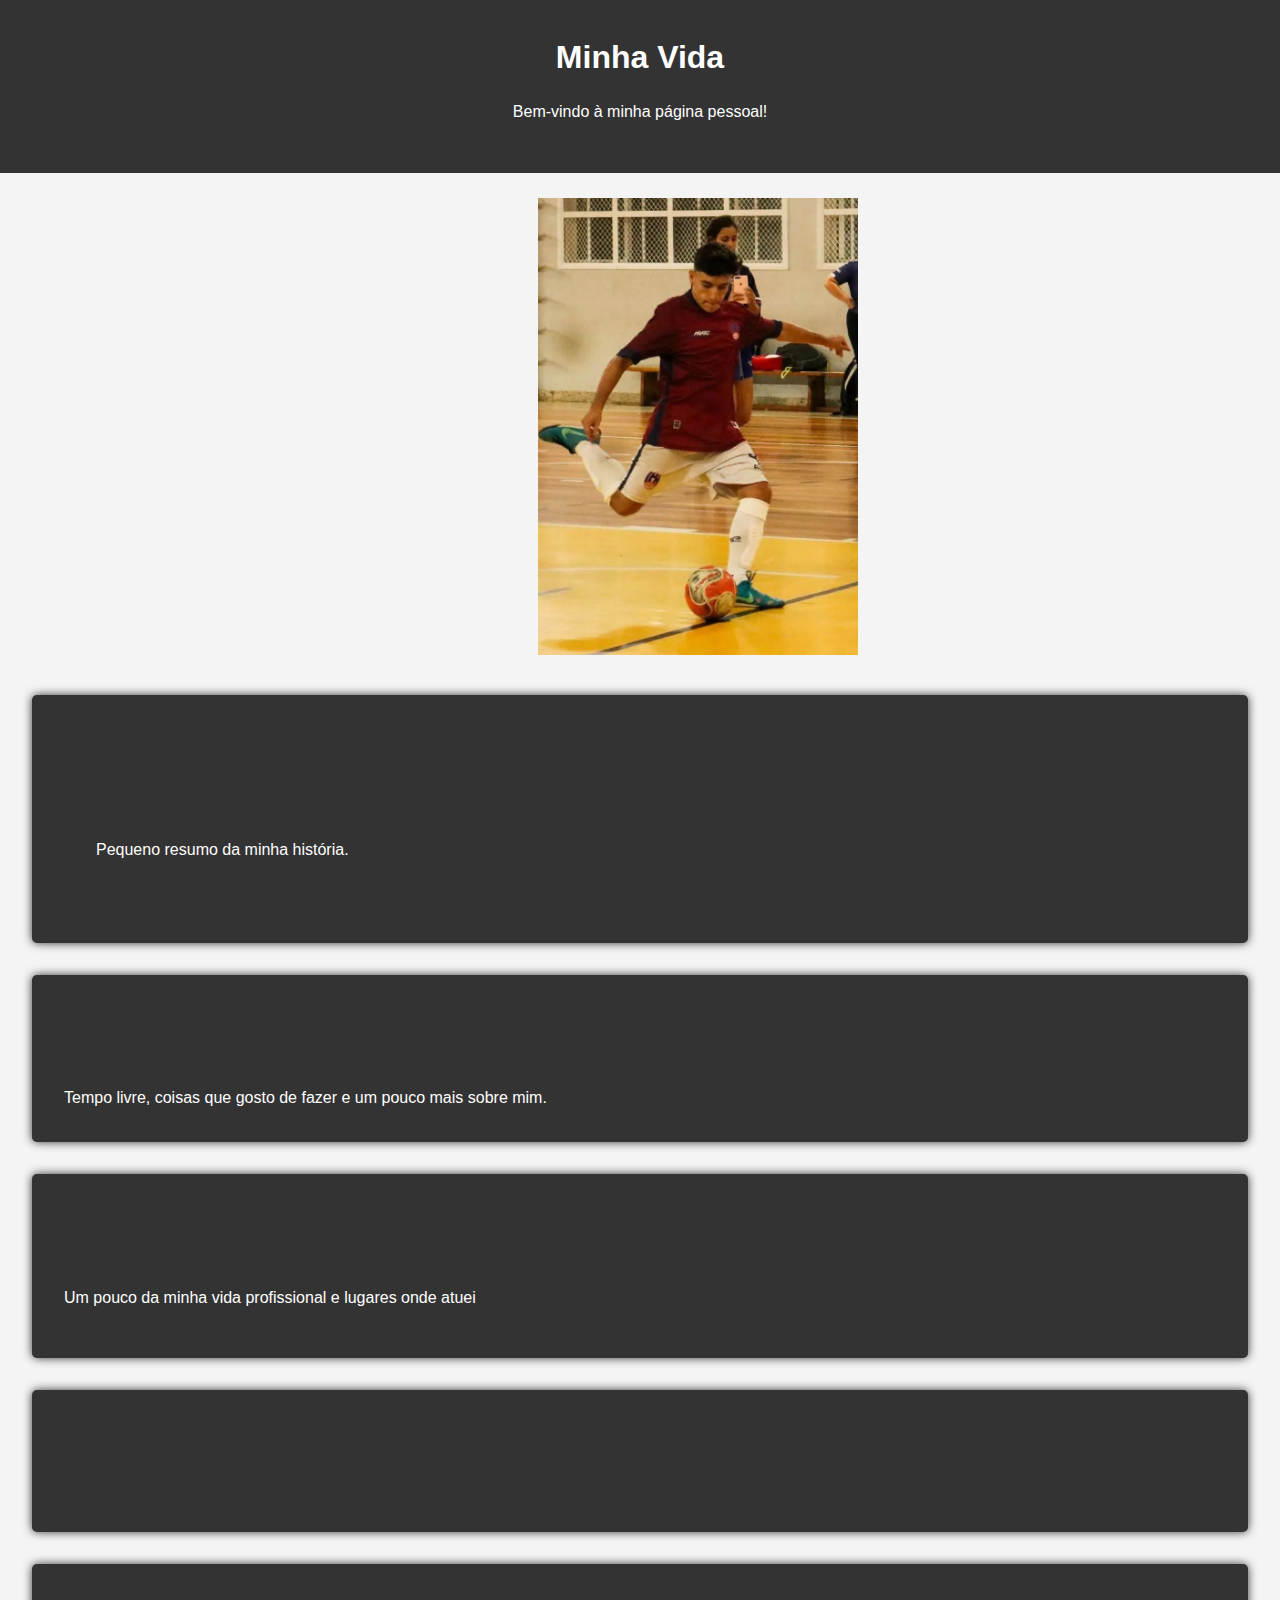
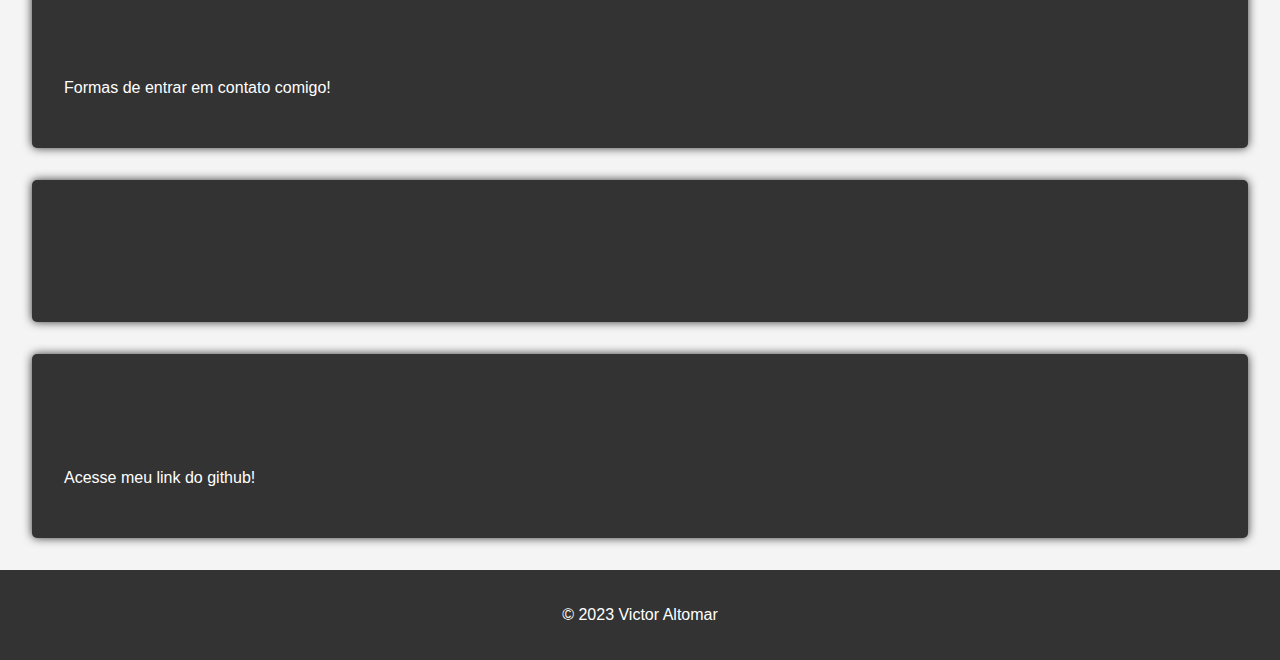
<file: index.html>
<!DOCTYPE html>
<html lang="en">
<head>
    <meta charset="UTF-8">
    <meta name="viewport" content="width=device-width, initial-scale=1.0">
    <title>Landing Page - Vida Pessoal na Ciência da Computação</title>
    <link rel="stylesheet" href="styles.css">
</head>
<body>
    <header>
        <h1>Minha Vida</h1>
        <p>Bem-vindo à minha página pessoal!</p>

    </header> <br>
    <img src="foto.png" alt="minha foto">
    
    <a href="sobre_mim.html" class="button-link">
        <section class="about-me">
            <h2>Quem sou eu</h2>
            <p>Pequeno resumo da minha história.</p>
        </section>
    </a>

    <a href="hobbys.html" class="button-link">
        <section class="education">
            <h2>Hobby e Curiosidades</h2>
            <p>Tempo livre, coisas que gosto de fazer e um pouco mais sobre mim.</p>
        </section>
    </a>

    <a href="projetos.html" class="button-link">
        <section class="projects">
            <h2>Vida Profissional</h2>
            <p>Um pouco da minha vida profissional e lugares onde atuei</p>
        </section>
    </a>

    <a href="serviços.html" class="button-link">
        <section class="serviços">
            <h2>Serviços</h2>
        </section>
    </a>

    <a href="contato.html" class="button-link">
        <section class="contato">
            <h2>Contato</h2>
            <p>Formas de entrar em contato comigo!</p>
        </section>
    </a>

    <a href="curriculo.html" class="button-link">
        <section class="curriculo">
            <h2>Curriculo</h2>
            <p></p>
        </section>
    </a>

    <a href="github.html" class="button-link">
        <section class="github">
            <h2>GitHub</h2>
            <p>Acesse meu link do github!</p>
        </section>
    </a>

    <footer>
        <p>&copy; 2023 Victor Altomar</p>
    </footer>
</body>
</html>
</file>
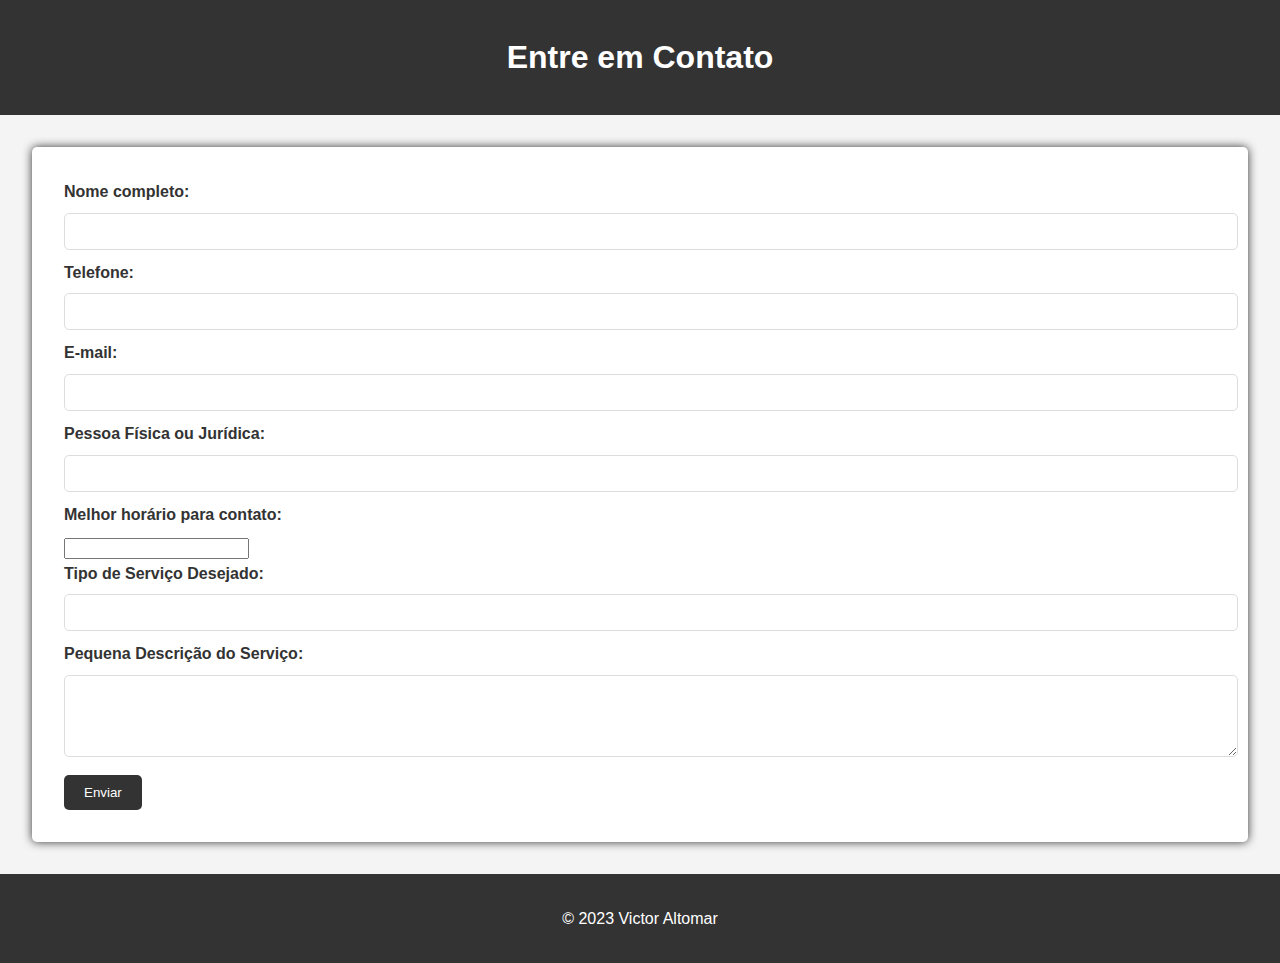
<file: contato.html>
<!DOCTYPE html>
<html lang="en">
<head>
    <meta charset="UTF-8">
    <meta name="viewport" content="width=device-width, initial-scale=1.0">
    <title>Entre em Contato</title>
    <link rel="stylesheet" href="styles.css">
    <script>
        function exibirMensagem() {
            var mensagem = document.getElementById("mensagem");
            mensagem.style.display = "block";
            return false; // Isso evita o envio real do formulário
        }
    </script>
</head>
<body>
    <header>
        <h1>Entre em Contato</h1>
    </header>
    
    <section class="contact-form">
        <form onsubmit="return exibirMensagem();">
            <label for="nome">Nome completo:</label>
            <input type="text" id="nome" name="nome" required>

            <label for="telefone">Telefone:</label>
            <input type="text" id="telefone" name="telefone" required>

            <label for="email">E-mail:</label>
            <input type="text" id="email" name="email" required>

            <label for="tipo">Pessoa Física ou Jurídica:</label>
            <input type="text" id="tipo" name="tipo">

            <label for="horario">Melhor horário para contato:</label>
            <input type="number" id="horario" name="horario">

            <label for="servico">Tipo de Serviço Desejado:</label>
            <input type="text" id="servico" name="servico">

            <label for="descricao">Pequena Descrição do Serviço:</label>
            <textarea id="descricao" name="descricao" rows="4"></textarea>

            <input type="submit" value="Enviar">
        </form>
        <div id="mensagem" style="display: none;">
            <p>Obrigado! Seu formulário foi enviado com sucesso.</p>
        </div>
    </section>

    <footer>
        <p>&copy; 2023 Victor Altomar</p>
    </footer>
</body>
</html>
</file>
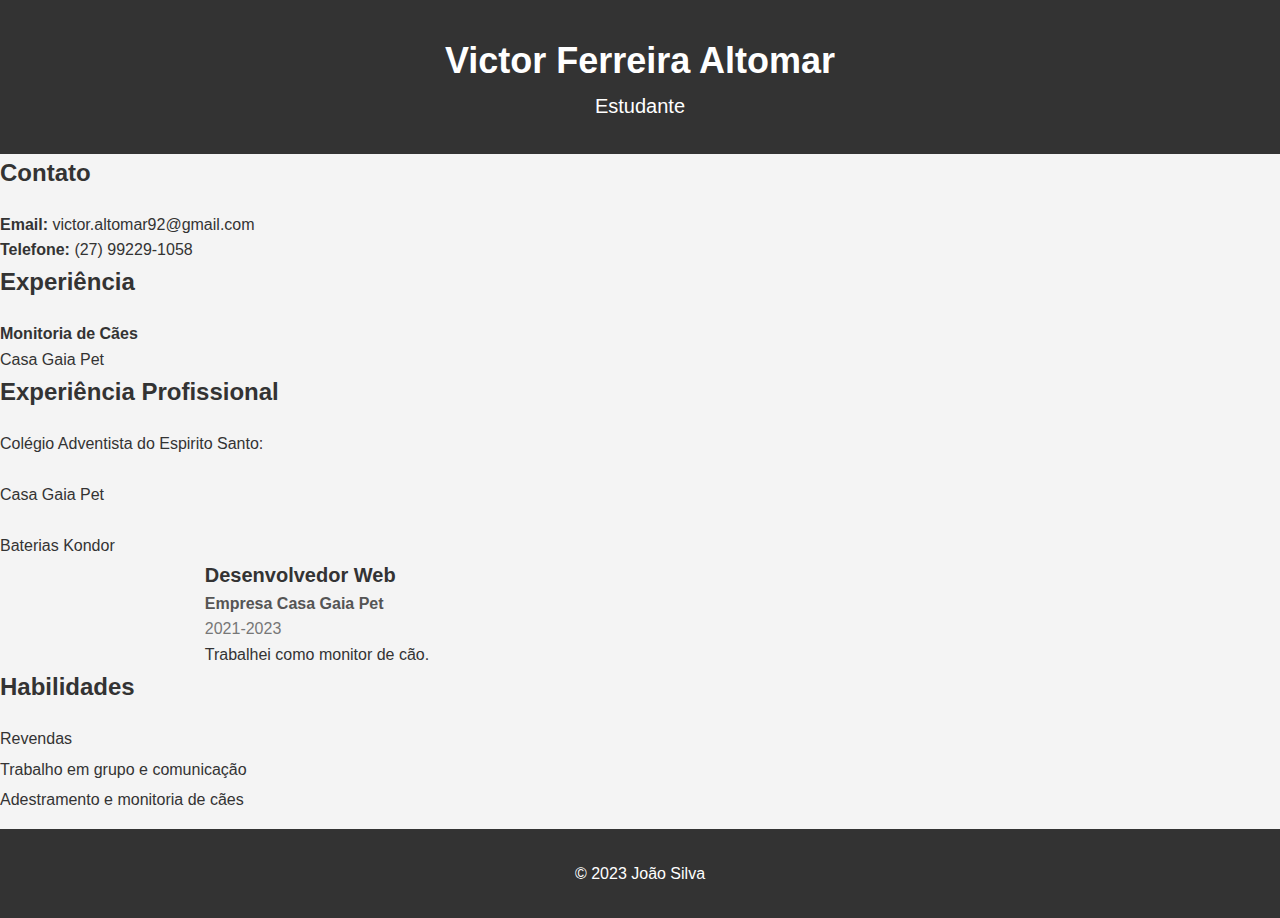
<file: curriculo.html>
<!DOCTYPE html>
<html lang="pt-br">
<head>
    <meta charset="UTF-8">
    <meta name="viewport" content="width=device-width, initial-scale=1.0">
    <title>Currículo</title>
    <link rel="stylesheet" href="styles.css">
</head>
<body>
    <header>
        <h1 class="name">Victor Ferreira Altomar</h1>
        <p class="title">Estudante</p>
    </header>
    
    <section class="contact">
        <h2 class="section-title">Contato</h2>
        <p><strong>Email:</strong> victor.altomar92@gmail.com</p>
        <p><strong>Telefone:</strong> (27) 99229-1058</p>
    </section>

    <section class="education">
        <h2 class="section-title">Experiência</h2>
        <p><strong>Monitoria de Cães</strong><br>Casa Gaia Pet<br></p>
    </section>

    <section class="experience">
        <h2 class="section-title">Experiência Profissional</h2>
        <p>Colégio Adventista do Espirito Santo:</p><br>
        <p>Casa Gaia Pet</p><br>
        <p>Baterias Kondor</p>
        <div class="job">
            <h3 class="job-title">Desenvolvedor Web</h3>
            <p class="job-company">Empresa Casa Gaia Pet</p>
            <p class="job-date">2021-2023</p>
            <p class="job-description">Trabalhei como monitor de cão.</p>
        </div>
    </section>

    <section class="skills">
        <h2 class="section-title">Habilidades</h2>
        <ul class="skill-list">
            <li>Revendas</li>
            <li>Trabalho em grupo e comunicação</li>
            <li>Adestramento e monitoria de cães</li>
            
        </ul>
    </section>

    <footer>
        <p>&copy; 2023 João Silva</p>
    </footer>
</body>
</html>
</file>
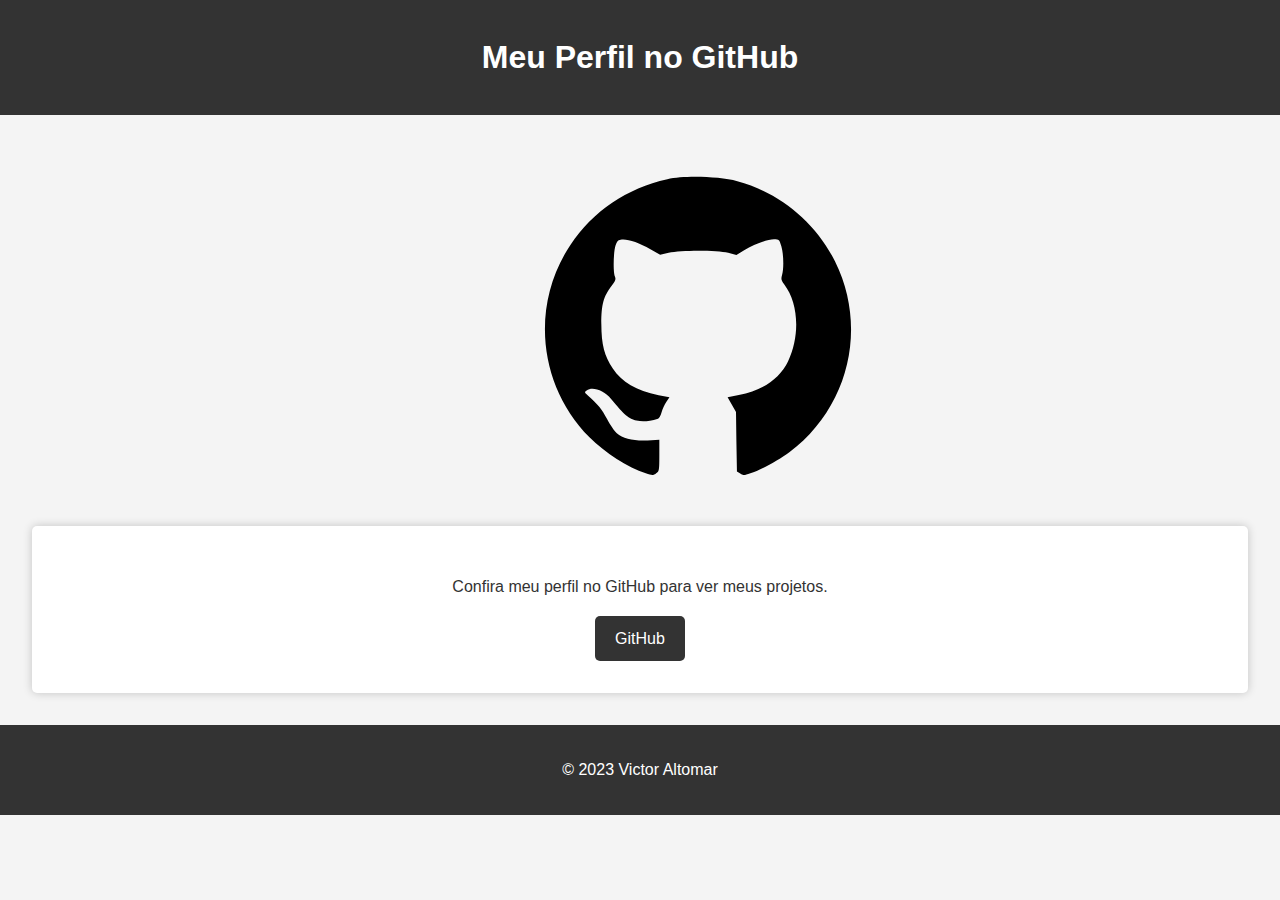
<file: github.html>
<!DOCTYPE html>
<html lang="pt-br">
<head>
    <meta charset="UTF-8">
    <meta name="viewport" content="width=device-width, initial-scale=1.0">
    <title>Meu GitHub</title>
    <link rel="stylesheet" href="styles.css">
</head>
<body>
    <header>
        <h1>Meu Perfil no GitHub</h1>
    </header> <br> <br>
    <img src="github.svg" alt="logo">
    
    <section class="github-link">
        <p>Confira meu perfil no GitHub para ver meus projetos.</p>
        <a href="https://github.com/victoraltomar" target="_blank">GitHub</a>
    </section>

    <footer>
        <p>&copy; 2023 Victor Altomar</p>
    </footer>
</body>
</html>
</file>
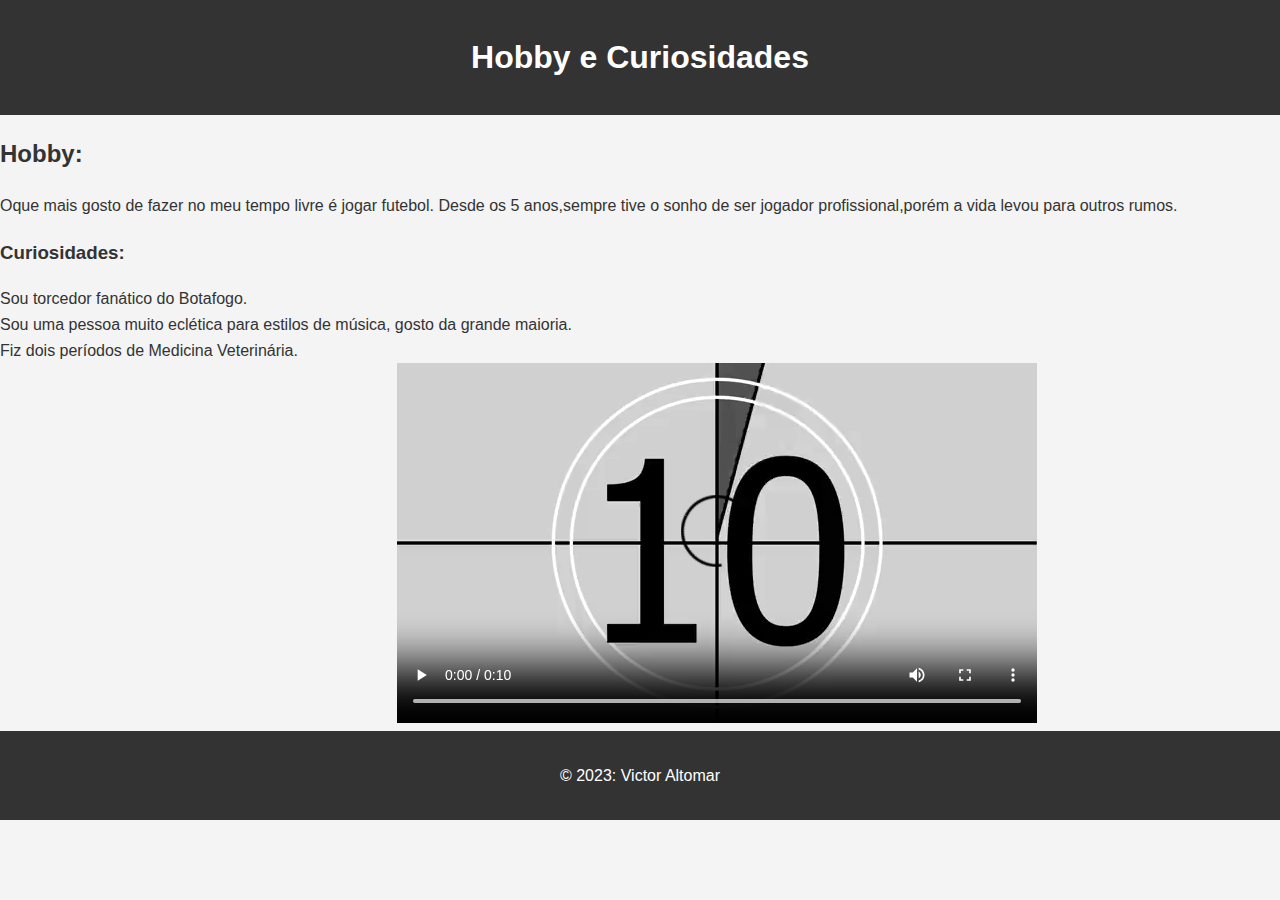
<file: hobbys.html>
<!DOCTYPE html>
<html lang="en">
<head>
    <meta charset="UTF-8">
    <meta name="viewport" content="width=device-width, initial-scale=1.0">
    <title>Hobby e Curiosidades</title>
    <link rel="stylesheet" href="styles.css">
</head>
<body>
    <header>
        <h1>Hobby e Curiosidades</h1>
    </header>
    
    <section class="education">
        <h2>Hobby:</h2>
        <p>Oque mais gosto de fazer no meu tempo livre é jogar futebol. Desde os 5 anos,sempre tive o sonho de ser jogador profissional,porém a vida levou para outros rumos.</p>
        <h3>Curiosidades:</h3>
        <p>Sou torcedor fanático do Botafogo.</p>
        <p>Sou uma pessoa muito eclética para estilos de música, gosto da grande maioria.</p>
        <p>Fiz dois períodos de Medicina Veterinária.</p>
    </section>

    <div id="video-container">
             
        <video controls>
            <source src="video.mp4" type="video/mp4">
        </video>
    </div>

    <footer>
        <p>&copy; 2023: Victor Altomar</p>
    </footer>
</body>
</html>
</file>
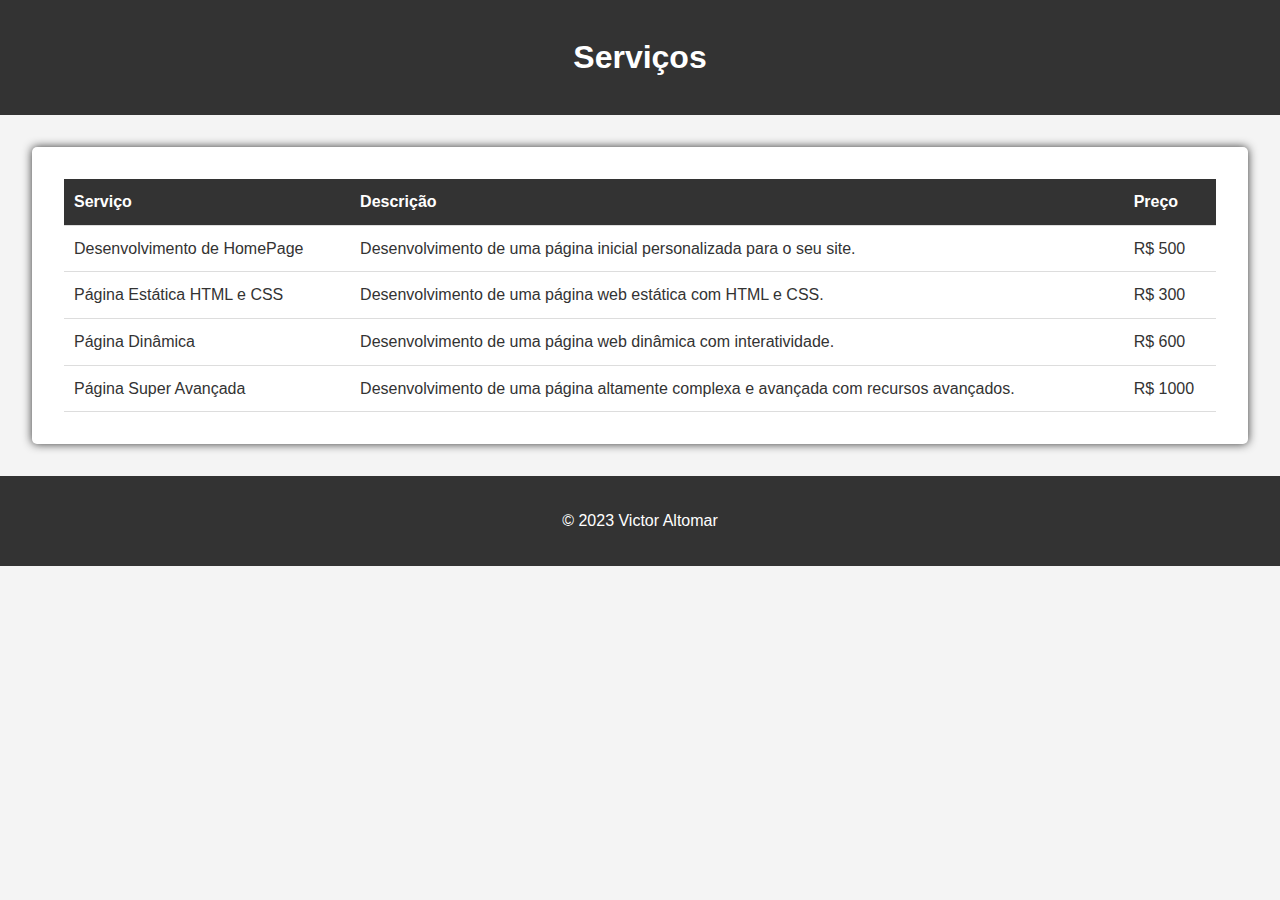
<file: serviços.html>
<!DOCTYPE html>
<html lang="en">
<head>
    <meta charset="UTF-8">
    <meta name="viewport" content="width=device-width, initial-scale=1.0">
    <title>Meus Serviços</title>
    <link rel="stylesheet" href="styles.css">
</head>
<body>
    <header>
        <h1>Serviços</h1>
    </header>
    
    <section class="services">
        <table>
            <tr>
                <th>Serviço</th>
                <th>Descrição</th>
                <th>Preço</th>
            </tr>
            <tr>
                <td>Desenvolvimento de HomePage</td>
                <td>Desenvolvimento de uma página inicial personalizada para o seu site.</td>
                <td>R$ 500</td>
            </tr>
            <tr>
                <td>Página Estática HTML e CSS</td>
                <td>Desenvolvimento de uma página web estática com HTML e CSS.</td>
                <td>R$ 300</td>
            </tr>
            <tr>
                <td>Página Dinâmica</td>
                <td>Desenvolvimento de uma página web dinâmica com interatividade.</td>
                <td>R$ 600</td>
            </tr>
            <tr>
                <td>Página Super Avançada</td>
                <td>Desenvolvimento de uma página altamente complexa e avançada com recursos avançados.</td>
                <td>R$ 1000</td>
            </tr>
        </table>
    </section>

    <footer>
        <p>&copy; 2023 Victor Altomar</p>
    </footer>
</body>
</html>
</file>
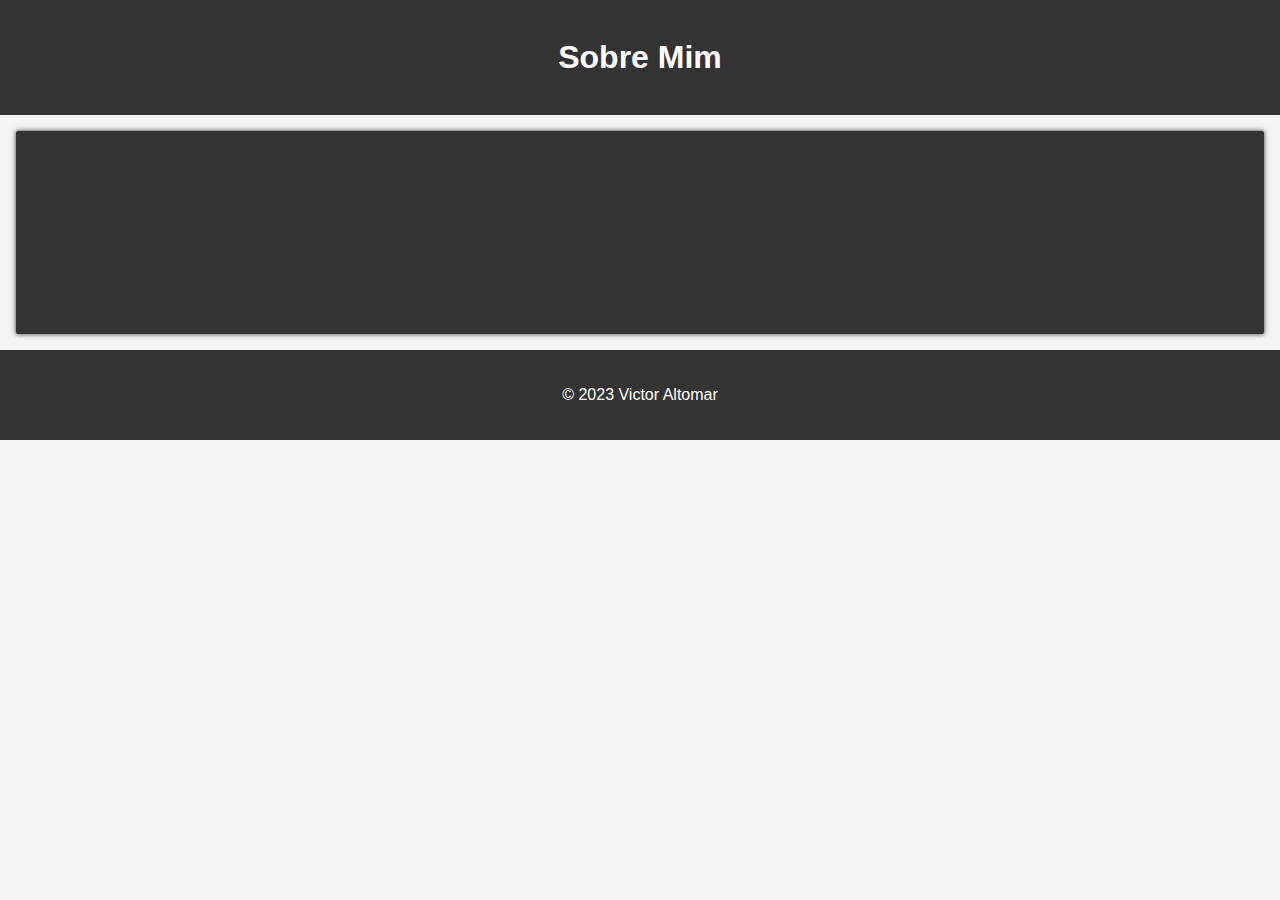
<file: sobre_mim.html>
<!DOCTYPE html>
<html lang="en">
<head>
    <meta charset="UTF-8">
    <meta name="viewport" content="width=device-width, initial-scale=1.0">
    <title>Sobre Mim</title>
    <link rel="stylesheet" href="styles.css">
</head>
<body>
    <header>
        <h1>Sobre Mim</h1>
    </header>
    
    <section class="about-me">
        <h2>Quem Sou Eu</h2>
        <p>Olá! Meu nome é Victor Ferreira Altomar e tenho 20 anos. Nasci e fui criado na  cidade de Vila Velha. Morei dos 12 aos 18 em Colatina para estudar em um colégio interno, voltei para Vila Velha após terminar o Ensino Médio,para cursar ciencia da computação na Universidade de Vila Velha(UVV) e atualmente também 
            trabalho como Monitor de cães na Casa Gaia.</p>
    </section>

    <footer>
        <p>&copy; 2023 Victor Altomar</p>
    </footer>
</body>
</html>
</file>
<file: styles.css>
/* styles.css */
.button-link {
    font-family: Verdana, Geneva, Tahoma, sans-serif;
    text-decoration: none;
    color: #fff;
    background-color: #333;
    display: block;
    margin: 2rem;
    padding: 2rem;
    border-radius: 5px;
    box-shadow: 0 0 10px #333;
    transition: background-color 0.3s ease;
}

.button-link:hover {
    background-color: #555;
}
header {
    font-family: Verdana, Geneva, Tahoma, sans-serif;
    background-color: #333;
    color: #fff;
    text-align: center;
    padding: 2rem 0;
    
}
img {
    max-width: 25%;
    height: auto;
    margin-left: 39%
}

/* styles.css */
body {
    font-family: Arial, sans-serif;
    margin: 0;
    padding: 0;
    background-color: #f4f4f4;
}

header {
    background-color: #333;
    color: #fff;
    text-align: center;
    padding: 2rem 0;
}

h1 {
    margin: 0;
}

.github-link {
    background-color: #fff;
    margin: 2rem;
    padding: 2rem;
    border-radius: 5px;
    box-shadow: 0 0 10px rgba(0, 0, 0, 0.2);
    text-align: center;
}

a {
    display: inline-block;
    padding: 10px 20px;
    background-color: #333;
    color: #fff;
    text-decoration: none;
    border-radius: 5px;
    transition: background-color 0.3s ease;
}

a:hover {
    background-color: #555;
}

footer {
    background-color: #333;
    color: #fff;
    text-align: center;
    padding: 1rem 0;
}

img {
    max-width: 25%;
    height: auto;
    margin-left: 42%;
    
}

/* styles.css */
body {
    font-family: Arial, sans-serif;
    margin: 0;
    padding: 0;
    background-color: #f4f4f4;
}

header {
    background-color: #333;
    color: #fff;
    text-align: center;
    padding: 2rem 0;
}

h1 {
    margin: 0;
}

.services {
    background-color: #fff;
    margin: 2rem;
    padding: 2rem;
    border-radius: 5px;
    box-shadow: 0 0 10px #333;
}

table {
    width: 100%;
    border-collapse: collapse;
}

th, td {
    padding: 10px;
    text-align: left;
    border-bottom: 1px solid #ddd;
}

th {
    background-color: #333;
    color: #fff;
}

footer {
    background-color: #333;
    color: #fff;
    text-align: center;
    padding: 1rem 0;
}

/* styles.css */
body {
    font-family: "Arial", sans-serif;
    margin: 0;
    padding: 0;
    background-color: #f0f0f0;
    color: #333;
    line-height: 1.6;
}

header {
    background-color: #333;
    color: #fff;
    text-align: center;
    padding: 2rem 0;
}

.name {
    font-size: 36px;
    margin: 0;
}

.title {
    font-size: 20px;
    margin: 0;
}

.section-title {
    font-size: 24px;
    color: #333;
    margin-top: 0;
}

.contact p,
.education p,
.experience p {
    margin: 0;
}

.job-title {
    font-size: 20px;
    margin: 0;
}

.job-company {
    color: #555;
    font-weight: bold;
}

.job-date {
    color: #777;
    margin: 0;
}

.skill-list {
    list-style-type: none;
    padding: 0;
}

.skill-list li {
    margin-bottom: 5px;
}

footer {
    background-color: #333;
    color: #fff;
    text-align: center;
    padding: 1rem 0;
}

/* styles.css */
body {
    font-family: Arial, sans-serif;
    margin: 0;
    padding: 0;
    background-color: #f4f4f4;
}

header {
    background-color: #333;
    color: #fff;
    text-align: center;
    padding: 2rem 0;
}

h1 {
    margin: 0;
}

.contact-form {
    background-color: #fff;
    margin: 2rem;
    padding: 2rem;
    border-radius: 5px;
    box-shadow: 0 0 10px #333;
}

label {
    display: block;
    margin-bottom: 8px;
    font-weight: bold;
}

input[type="text"],
input[type="tel"],
input[type="email"],
select,
textarea {
    width: 100%;
    padding: 10px;
    margin-bottom: 10px;
    border: 1px solid #ddd;
    border-radius: 5px;
}

textarea {
    resize: vertical;
}

input[type="submit"] {
    background-color: #333;
    color: #fff;
    padding: 10px 20px;
    border: none;
    border-radius: 5px;
    cursor: pointer;
}

input[type="submit"]:hover {
    background-color: #555;
}

footer {
    background-color: #333;
    color: #fff;
    text-align: center;
    padding: 1rem 0;
}

/* styles.css */
body {
    font-family: Arial, sans-serif;
    margin: 0;
    padding: 0;
    background-color: #f4f4f4;
}

header {
    background-color: #333;
    color: #fff;
    text-align: center;
    padding: 2rem 0;
}

.about-me {
    background-color: #333;
    margin: 1rem;
    padding: 1rem;
    border-radius: 2px;
    box-shadow: 0 0 5px #333;
}

h2 {
    color: #333;
}

footer {
    background-color: #333;
    color: #fff;
    text-align: center;
    padding: 1rem 0;
}

div {
  margin-left: 16%;
  width: 70%;
  height: auto;
  max-width: 60%
}

#video-container {
    margin-left: 31%;
    height: auto;
}
</file>
